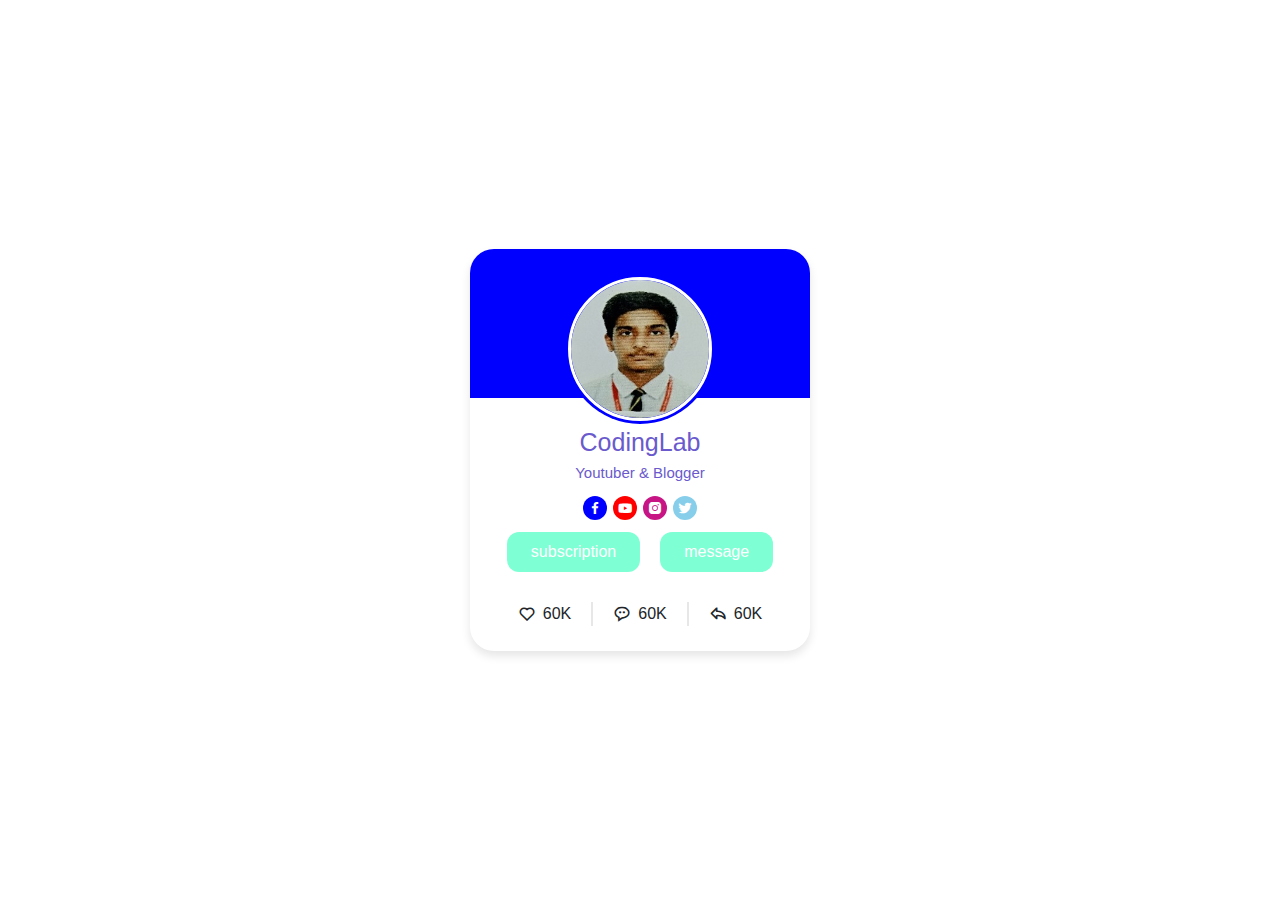
<file: profile card/index.html>
<!DOCTYPE html>
<html lang="en">
  <head>
    <meta charset="utf-8" />
    <meta name="viewport" content="width=device-width, initial-scale=1" />
    <title>Profile card</title>
    <link href='https://unpkg.com/boxicons@2.1.4/css/boxicons.min.css' rel='stylesheet'>
    <link href="https://cdn.jsdelivr.net/npm/bootstrap@5.3.3/dist/css/bootstrap.min.css" rel="stylesheet" integrity="sha384-QWTKZyjpPEjISv5WaRU9OFeRpok6YctnYmDr5pNlyT2bRjXh0JMhjY6hW+ALEwIH" crossorigin="anonymous">

    <link rel="stylesheet" href="/profile card/styles.css" />
   
    <title>profile card</title>
  </head>
  <body>
    <div class="container">
     <div class="profile">
        <img src="/profile card/image/Picture1.jpg" alt="" class="image" />
      </div>
      <div class="text-data text-center"> 
        <span class="name">CodingLab</span>
        <span class="job">Youtuber & Blogger</span>
      </div>
      <div class="media-button">
        <a href="#" style="background: blue" class="link">
          <i class='bx bxl-facebook' ></i>
        </a>
        <a href="" style="background: red" class="link">
          <i class='bx bxl-youtube'></i>
        </a>
        <a href="" class="link" style="background:mediumvioletred">
          <i class='bx bxl-instagram-alt' ></i>
        </a>
        <a href="" style="background: skyblue;" class="link">
          <i class='bx bxl-twitter' ></i>
        </a>
      </div>
      <div class="buttons ">
        <button class="button">subscription</button>
        <button class="button">message</button>
      </div>

      <div class="analytics">
        <div class="data">
          <i class='bx bx-heart' ></i>
          <span class="number">60K</span>
        </div>
        <div class="data">
          <i class='bx bx-message-rounded-dots' ></i>
          <span class="number">60K</span>
        </div>
        <div class="data">
          <i class='bx bx-share' ></i>
          <span class="number">60K</span>
        </div>
      </div>
      </div>

    <script
      src="https://cdn.jsdelivr.net/npm/bootstrap@5.3.3/dist/js/bootstrap.bundle.min.js"
      integrity="sha384-YvpcrYf0tY3lHB60NNkmXc5s9fDVZLESaAA55NDzOxhy9GkcIdslK1eN7N6jIeHz"
      crossorigin="anonymous"
    ></script>
  </body>
</html>
</file>
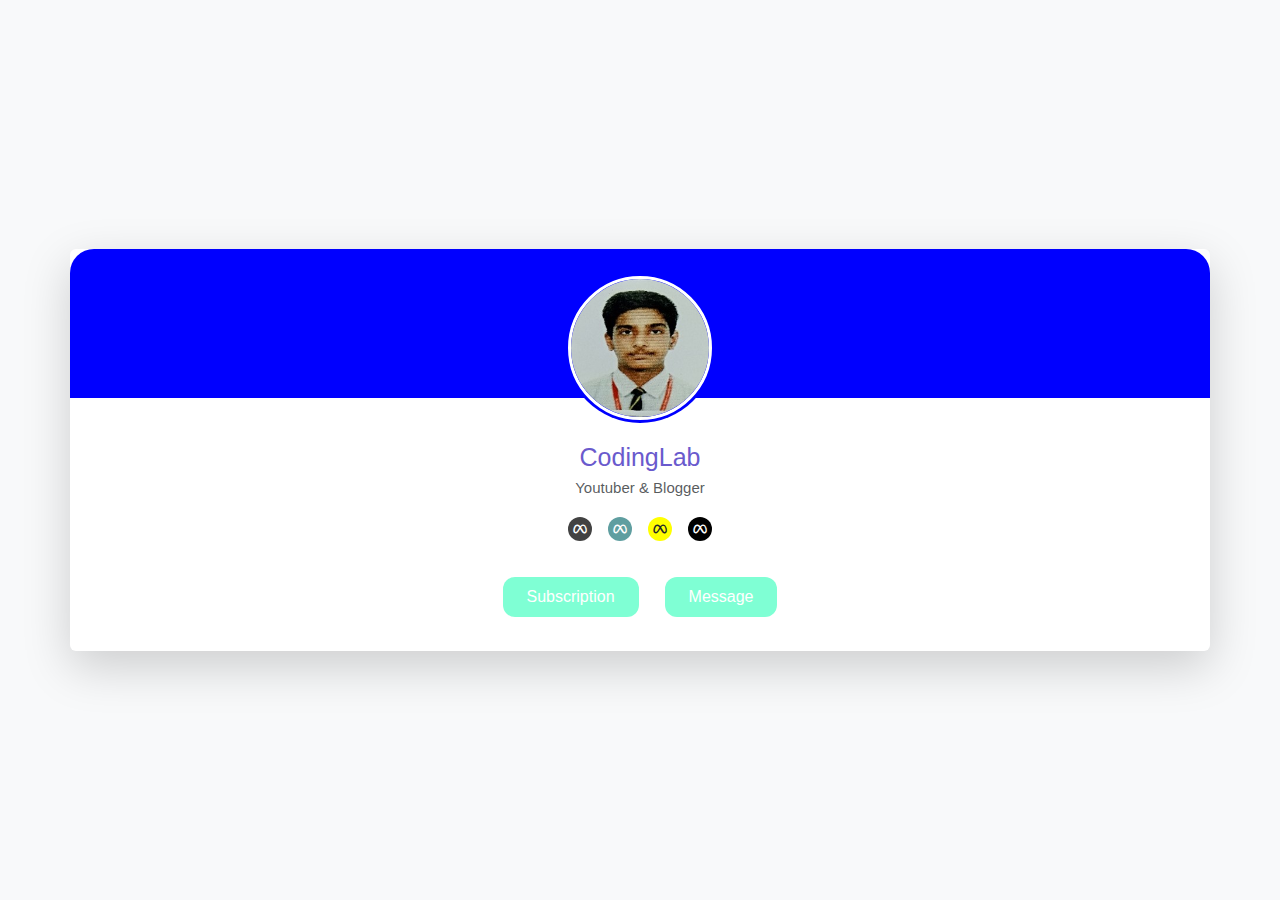
<file: profile card/1.html>
<!DOCTYPE html>
<html lang="en">
  <head>
    <meta charset="utf-8" />
    <meta name="viewport" content="width=device-width, initial-scale=1" />
    <title>Profile Card</title>
    <link href="https://unpkg.com/boxicons@2.1.4/css/boxicons.min.css" rel="stylesheet">
    <link rel="stylesheet" href="/profile card/styles.css" />
    <link
      href="https://cdn.jsdelivr.net/npm/bootstrap@5.3.3/dist/css/bootstrap.min.css"
      rel="stylesheet"
      integrity="sha384-QWTKZyjpPEjISv5WaRU9OFeRpok6YctnYmDr5pNlyT2bRjXh0JMhjY6hW+ALEwIH"
      crossorigin="anonymous"
    />
  </head>
  <body class="d-flex justify-content-center align-items-center vh-100 bg-light">
    <div class="container bg-white rounded shadow-lg p-4 text-center">
      <!-- Profile Section -->
      <div class="profile mx-auto">
        <img src="/profile card/image/Picture1.jpg" alt="Profile Picture" class="image">
      </div>

      <!-- Text Section -->
      <div class="text-data mt-3">
        <span class="name d-block">CodingLab</span>
        <span class="job d-block text-muted">Youtuber & Blogger</span>
      </div>

      <!-- Social Media Buttons -->
      <div class="media-button d-flex justify-content-center mt-3">
        <a href="#" class="link d-flex align-items-center justify-content-center mx-2" style="background: #424242;">
          <i class='bx bxl-meta text-white'></i>
        </a>
        <a href="#" class="link d-flex align-items-center justify-content-center mx-2" style="background: cadetblue;">
          <i class='bx bxl-meta text-white'></i>
        </a>
        <a href="#" class="link d-flex align-items-center justify-content-center mx-2" style="background: yellow;">
          <i class='bx bxl-meta text-dark'></i>
        </a>
        <a href="#" class="link d-flex align-items-center justify-content-center mx-2" style="background: black;">
          <i class='bx bxl-meta text-white'></i>
        </a>
      </div>

      <!-- Buttons -->
      <div class="buttons mt-4">
        <button class="button btn btn-primary me-3">Subscription</button>
        <button class="button btn btn-outline-primary">Message</button>
      </div>
    </div>

    <script
      src="https://cdn.jsdelivr.net/npm/bootstrap@5.3.3/dist/js/bootstrap.bundle.min.js"
      integrity="sha384-YvpcrYf0tY3lHB60NNkmXc5s9fDVZLESaAA55NDzOxhy9GkcIdslK1eN7N6jIeHz"
      crossorigin="anonymous"
    ></script>
  </body>
</html>
</file>
<file: profile card/styles.css>
* {
  padding: 0px;
  margin: 0px;
  box-sizing: border-box;
  font-family: "Poppins", sans-serif;
}

@import url("https://fonts.googleapis.com/css2?family=Poppins:ital,wght@0,100;0,200;0,300;0,400;0,500;0,600;0,700;0,800;0,900;1,100;1,200;1,300;1,400;1,500;1,600;1,700;1,800;1,900&family=Rajdhani:wght@300;400;500;600;700&display=swap");

body{
  width:100%;
  height: 100vh;
  display: flex;
 align-items: center;
 justify-content: center;
 background-color: #ffffff;
}

.container{
  width: 100%;
  max-width: 340px;
  background: #ffffff;
  border-radius: 24px;
  padding: 25px;
  box-shadow: 0 5px 10px rgba(0, 0 , 0, 0.1);
  display: flex;
  flex-direction: column;
align-items: center;
flex-wrap: wrap;
position: relative;
}

.container::before{
  content: "";
  position: absolute;
  top: 0;
  left: 0;
  width: 100%;
  height: 37%;
  background-color: blue;
  border-radius: 24px 24px 0 0 ;
}

.profile {
 position: relative;
 height: 150px;
 width: 150px;
 border-radius: 50%;
 padding: 3px;
 background-color: blue;

}

.profile .image{

    width: 100%;
    height:100%;
    border-radius: 50%;
    background-size: cover;
    border: 3px solid #ffffff;
}

.container .text-data{
 display: flex;
  flex-direction: column;
  color:slateblue;
}

.name{
  font-size: 25px;
  font-weight: 500;
}

.job{
  font-size: 15px;
  font-weight: 400;
}

.container .media-button{
  display: flex;
  padding: 2px;
  margin-top: 10px;
}

.media-button .link{
  text-decoration: none;
  color: #ffffff;
  width: 24px;
  height: 24px;
  border-radius: 50%;
  display: flex;
  align-items: center;
  justify-content: center;
  margin: 0 3px;
  }

  .buttons .button{
    color: #ffffff;
    margin:  10px;
    border-radius: 12px;
    padding: 8px 24px;
    background-color: aquamarine;
    border: none;
    cursor: pointer;
   transition: all 0.3s ease;
  }

 .buttons{
    display: flex;
    flex-wrap: wrap;
    justify-content: space-evenly;
  }

  .buttons .button:hover{
    background-color: darkslateblue;
  }

  .analytics{
  display: flex;
    justify-content: center;
    flex-wrap: wrap;
    margin-top: 20px;
    
}

.data{
  display: flex;
  align-items: center;
  padding: 0 20px;
  border-right: 2px solid #e7e7e7;
}

.data i{
  font-size: 18px;
  margin-right: 7px;
}
.data:last-child{
  border-right: none;
}
</file>
